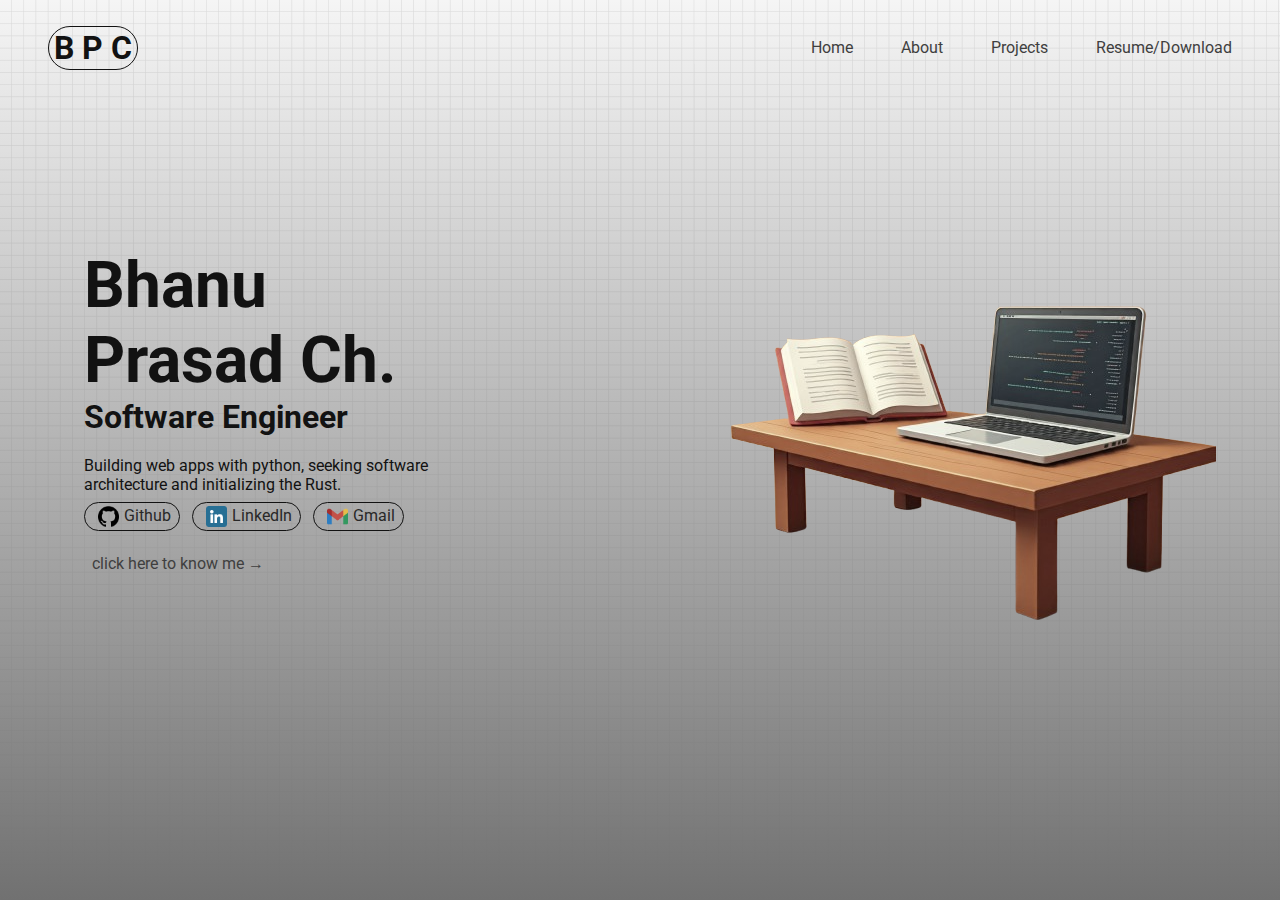
<file: index.html>
<!DOCTYPE html>
<html lang="en">
  <head>
    <meta charset="UTF-8" />
    <meta http-equiv="X-UA-Compatible" content="IE=edge" />
    <meta name="viewport" content="width=device-width, initial-scale=1.0" />
    <title>BPC (Bhanu Prasad Ch.)</title>
    <link rel="stylesheet" href="./assets/css/style.css" />
  </head>
  <body>
    <div class="banner">
      <header>
        <nav class="navbar-top">
          <h1 class="heading"><a href="./index.html">B P C</a></h1>
          <button class="nav-toggle" aria-label="Toggle navigation">☰</button>
          <ul class="nav-opts">
            <li><a href="./index.html">Home</a></li>
            <li><a href="./pages/about.html">About</a></li>
            <li><a href="./pages/projects.html">Projects</a></li>
            <li>
              <a id="nav-opts--resume" href="./pages/resume.html">Resume/</a
              ><a
                href="./assets/files/bhanu-prasad.pdf"
                target="_blank"
                rel="noopener noreferrer"
                >Download</a
              >
            </li>
          </ul>
        </nav>
      </header>
      <section class="banner-intro">
        <div class="banner--details">
          <h2 class="banner--intro-name">Bhanu Prasad&nbsp;Ch.</h2>
          <h5 class="banner--intro-title">Software&nbsp;Engineer</h5>
          <p class="banner--intro-about">
            Building web apps with python, seeking software architecture and
            initializing the Rust.
          </p>
          <div class="banner--group-contact">
            <div class="badge">
              <a
                href="https://github.com/bhanuprasad1999"
                target="_blank"
                rel="noopener noreferrer"
                ><img
                  class="badge--icon"
                  src="./assets/images/github.png"
                />Github</a
              >
            </div>
            <div class="badge">
              <a href="https://www.linkedin.com/in/bhanu-prasad-ch-a6ba03213/"
                ><img
                  class="badge--icon"
                  src="./assets/images/linkedin.png"
                />LinkedIn</a
              >
            </div>
            <div class="badge">
              <a href="mailto:bhanup1729@gmail.com"
                ><img
                  class="badge--icon"
                  src="./assets/images/gmail.png"
                />Gmail</a
              >
            </div>
          </div>
          <a class="banner--btn" href="./pages/about.html"
            >click here to know me →</a
          >
        </div>
        <div>
          <img class="banner--book-img" src="./assets/images/book.png" alt="" />
        </div>
      </section>
    </div>
    <script src="./assets/js/main.js"></script>
  </body>
</html>
</file>
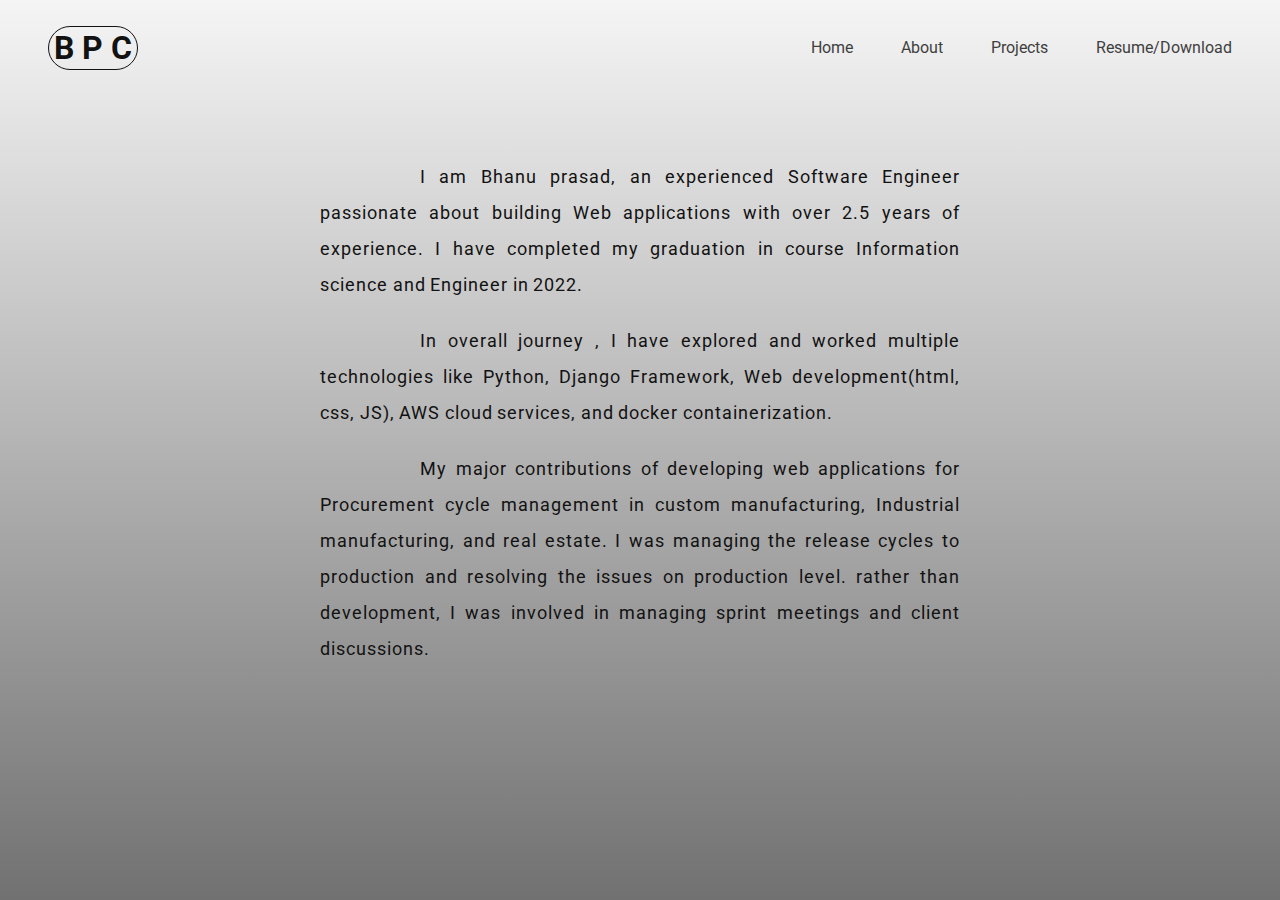
<file: pages/about.html>
<!DOCTYPE html>
<html lang="en">
  <head>
    <meta charset="UTF-8" />
    <meta http-equiv="X-UA-Compatible" content="IE=edge" />
    <meta name="viewport" content="width=device-width, initial-scale=1.0" />
    <title>BPC (Bhanu Prasad Ch.)</title>
    <link rel="stylesheet" href="../assets/css/style.css" />
  </head>
  <body>
    <div class="bg-plane">
      <header>
        <nav class="navbar-top">
          <h1 class="heading"><a href="../index.html">B P C</a></h1>
          <button class="nav-toggle" aria-label="Toggle navigation">☰</button>
          <ul class="nav-opts">
            <li><a href="../index.html">Home</a></li>
            <li><a href="./about.html">About</a></li>
            <li><a href="./projects.html">Projects</a></li>
            <li>
              <a id="nav-opts--resume" href="./resume.html">Resume/</a
              ><a
                href="../assets/files/bhanu-prasad.pdf"
                target="_blank"
                rel="noopener noreferrer"
                >Download</a
              >
            </li>
          </ul>
        </nav>
      </header>
      <main>
        <div class="about--container">
          <section class="about">
            I am Bhanu prasad, an experienced Software Engineer passionate about
            building Web applications with over 2.5 years of experience. I have
            completed my graduation in course Information science and Engineer
            in 2022.
          </section>
          <section class="about">
            In overall journey , I have explored and worked multiple
            technologies like Python, Django Framework, Web development(html,
            css, JS), AWS cloud services, and docker containerization.
          </section>
          <section class="about">
            My major contributions of developing web applications for
            Procurement cycle management in custom manufacturing, Industrial
            manufacturing, and real estate. I was managing the release cycles to
            production and resolving the issues on production level. rather than
            development, I was involved in managing sprint meetings and client
            discussions.
          </section>
        </div>
      </main>
    </div>
    <script src="../assets/js/main.js"></script>
  </body>
</html>
</file>
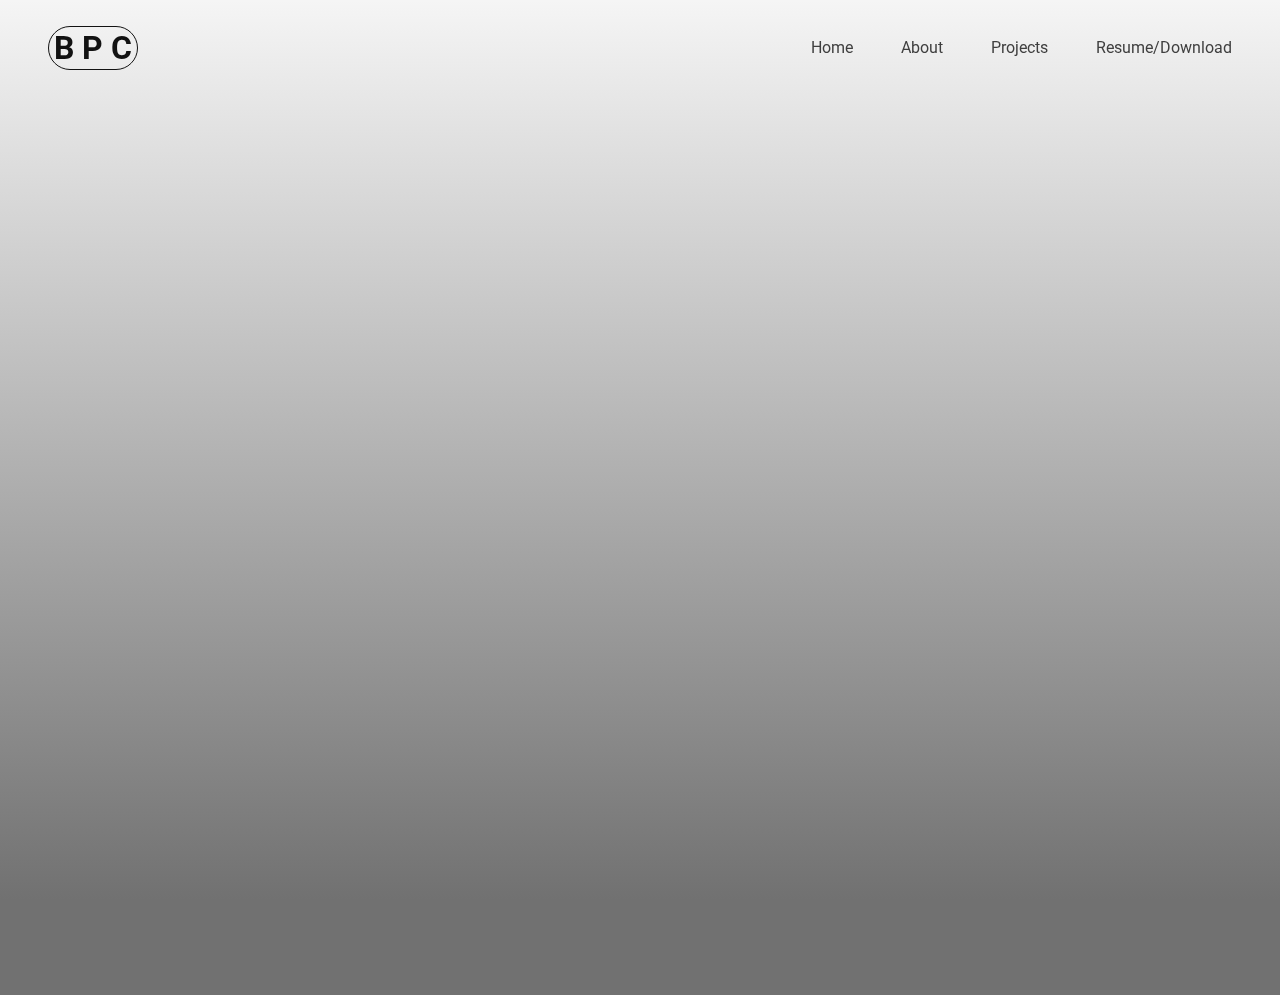
<file: pages/resume.html>
<!DOCTYPE html>
<html lang="en">
  <head>
    <meta charset="UTF-8" />
    <meta http-equiv="X-UA-Compatible" content="IE=edge" />
    <meta name="viewport" content="width=device-width, initial-scale=1.0" />
    <title>BPC (Bhanu Prasad Ch.)</title>
    <link rel="stylesheet" href="../assets/css/style.css" />
  </head>
  <body>
    <div class="bg-plane">
      <header>
        <nav class="navbar-top">
          <h1 class="heading"><a href="../index.html">B P C</a></h1>
          <button class="nav-toggle" aria-label="Toggle navigation">☰</button>
          <ul class="nav-opts">
            <li><a href="../index.html">Home</a></li>
            <li><a href="./about.html">About</a></li>
            <li><a href="./projects.html">Projects</a></li>
            <li>
              <a id="nav-opts--resume" href="./resume.html">Resume/</a
              ><a
                href="../assets/files/bhanu-prasad.pdf"
                target="_blank"
                rel="noopener noreferrer"
                >Download</a
              >
            </li>
          </ul>
        </nav>
      </header>
      <main>
        <iframe
          src="https://docs.google.com/document/d/e/2PACX-1vRU9yhGZZ1qGyT9-hcNISQDD-Lsrjn6HVgqCcxIBSOMV6y2IWSzEhyLvNzn9ackRI0Ne99pmq11kELy/pub?embedded=true"
        ></iframe>
        <button class="resume--btn">Download</button>
      </main>
    </div>
    <script src="../assets/js/main.js"></script>
  </body>
</html>
</file>
<file: assets/css/style.css>
@import url("https://fonts.googleapis.com/css2?family=Roboto:ital,wght@0,100;0,300;0,400;0,500;0,700;0,900;1,100;1,300;1,400;1,500;1,700;1,900&display=swap");

* {
  margin: 0;
  padding: 0;
}
:root {
  --color-a0: #121212;
  --color-a20: #282828;
  --color-a40: #3f3f3f;
  --color-a60: #717171;
  --color-a80: #717171;
  --color-a100: #8b8b8b;
}

body {
  font-family: "Roboto", sans-serif;
  color: var(--color-a0);
  background-color: var(--color-a60);
}

/* Background styling */
.banner {
  background-image: linear-gradient(
      to top,
      var(--color-a60),
      rgba(44, 44, 44, 0)
    ),
    url("../images/grid-bg.png");
  height: 100vh;
  background-color: whitesmoke;
}

/* navigation bar */
.heading {
  border: 1px solid var(--color-a0);
  padding: 2px 5px;
  border-radius: 25px;
}

.heading a{
  text-decoration: none;
  color: var(--color-a0);
  
}

.navbar-top {
  display: flex;
  justify-content: space-between;
  height: 20%;
  padding: 2%;
  position: sticky;
  top: 0;
  padding-inline: 3rem;
  z-index: 400;
}

.nav-opts {
  display: flex;
  align-items: center;
  gap: 3em;
  list-style-type: None;
}

.nav-opts li > a {
  text-decoration: none;
  color: var(--color-a40);
  transition: color 0.3s ease;
}

.nav-opts li > a:hover {
  color: var(--color-a40);
  font-weight: 600;
}

.nav-toggle {
  display: none;
  background: none;
  border: none;
  font-size: 1.5rem;
  cursor: pointer;
}

@media screen and (max-width: 700px) {
  .nav-toggle {
    display: block;
  }

  .nav-opts {
    display: none;
    flex-direction: column;
    position: absolute;
    gap: 1em;
    top: 100%;
    left: 0;
    width: 100%;
    background-color: var(--color-a100);
    border: 1px solid #ddd;
    z-index: 1000;
  }

  .nav-opts li {
    margin: 5px 0;
    text-align: center;
  }

  .nav-opts li:hover {
    background-color: var(--color-a40);
    width: 100%;
    color: var(--color-a100);
    padding: 8px 0;
  }

  .nav-opts a {
    display: block;
    padding: 1px;
    color: var(--color-a100);
  }

  .nav-opts li a:hover {
    color: var(--color-a100);
    font-weight: 600;
  }

  .nav-opts.active {
    display: flex;
  }

  #nav-opts--resume {
    display: none;
  }
}

/* banner intro */
.banner-intro {
  display: flex;
  justify-content: space-between;
  align-items: center;
  margin: 5%;
}

.banner--details {
  margin-left: 20px;
  display: flex;
  flex-direction: column;
  max-width: 36%;
}

.banner--intro-name {
  font-size: 4rem;
}

.banner--intro-title {
  font-size: 2rem;
}

@media screen and (max-width: 1100px) {
  .banner--book-img {
    display: none;
  }
}

.banner--book-img {
  filter: grayscale(0.4);
}

.banner--intro-about {
  margin-top: 20px;
  word-break: keep-all;
}

.banner--group-contact {
  display: flex;
  flex-direction: row;
  margin-top: 2%;
  gap: 3%;
}

.badge {
  border: 1px solid var(--color-a0);
  border-radius: 30px;
  padding: 3px 8px;
  align-items: center;
}

.badge:hover {
  border: 2px solid var(--color-a0);
  border-style: groove;
}

.badge > a {
  display: flex;
  text-decoration: none;
  color: var(--color-a20);
}

.badge--icon {
  width: 1.3rem;
  margin-inline: 5px;
  filter: grayscale(0.4);
}
.banner--btn{
  display: block;
  text-decoration: none;
  padding: 2px 8px;
  border-radius: 8px;
  color: var(--color-a40);
  margin-top: 5%;
}

.banner--btn:hover{
  color:var(--color-a10);
  z-index: 500;
  
}

/* resume css */
main {
  display: flex;
  justify-content: center;
}

iframe {
  width: 100%;
  height: 100vh;
  border: none;
  margin-inline: 25%;
}
.resume--btn {
  display: none;
}
@media screen and (max-width: 700px) {
  iframe {
    display: none;
  }
  .resume--btn {
    display: block;
    background-color: var(--color-a0);
    color: var(--color-a80);
    padding: 20px 30px;
    border-radius: 20px;
    font-size: 20px;
  }

  .resume--btn:hover {
    display: block;
    background-color: var(--color-a0);
    color: var(--color-a100);
    padding: 20px 30px;
    border-radius: 20px;
    font-size: 20px;
  }
}
/* other pages bg styling */
.bg-plane {
  background-image: linear-gradient(
    to top,
    var(--color-a60),
    rgba(44, 44, 44, 0)
  );
  height: 100vh;
  background-color: whitesmoke;
}

/* About section */
.about--container {
  display: flex;
  flex-direction: column;
  row-gap: 20px;
  letter-spacing: 1px;
  font-size: large;
  margin-top: 5%;
  line-height: 2em;
}

.about {
  width: 50%;
  align-self: center;
  text-align: justify;
  text-indent: 100px;
  word-spacing: -0.5px;
}


/* project container */

.project--container{
  align-self: center;
  margin-top: 25%;
}
</file>
